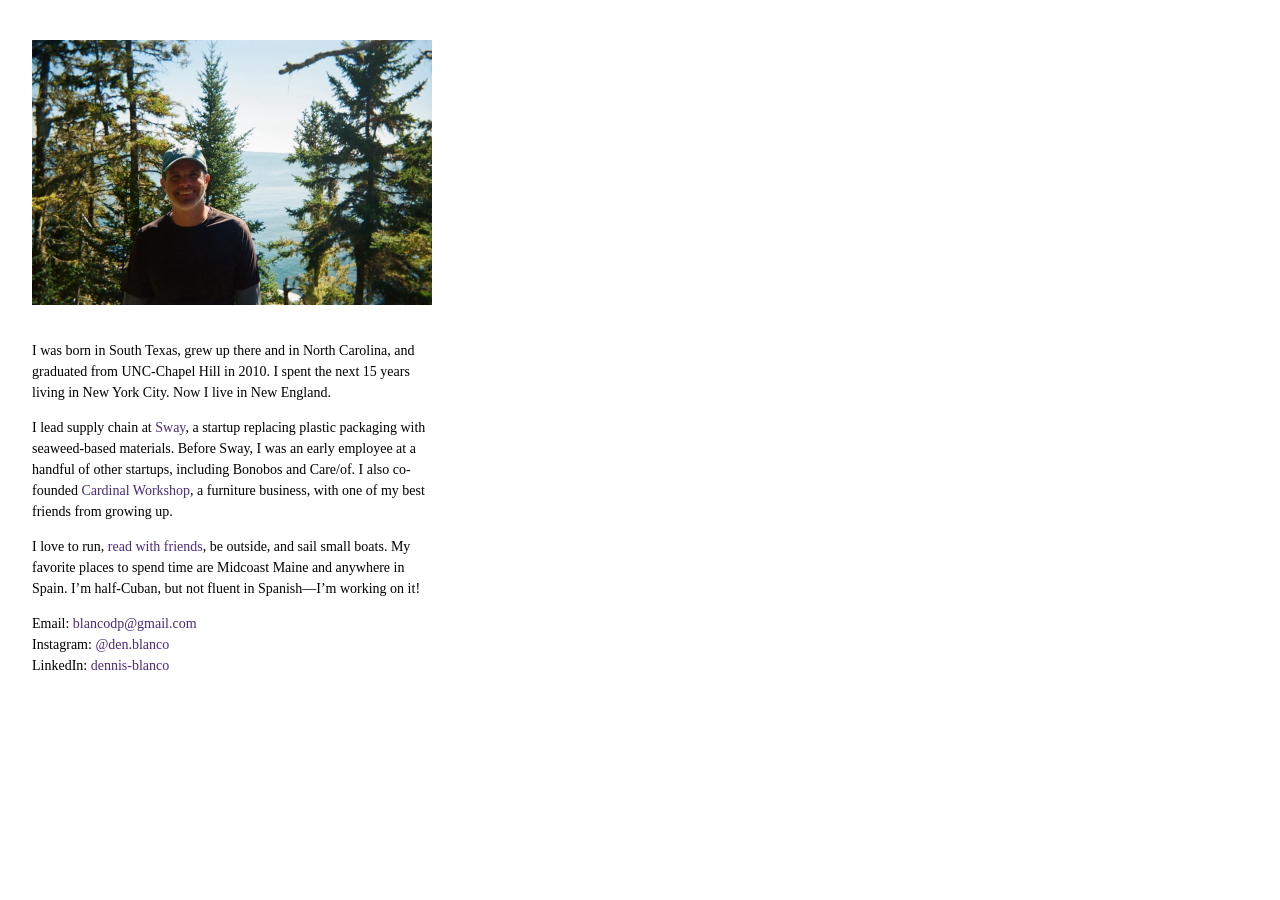
<file: index.html>
<!doctype html>
<html>
	<head>

	<title>Dennis Blanco</title>
	<meta charset="UTF-8" />
	<meta name="description" content="Dennis Blanco's Personal Site" />
	<meta name="keywords" content="Dennis Blanco" />
	<meta name="viewport" content="width=device-width" />
	<meta name="robots" content="FOLLOW,INDEX, NOODP" />
	<meta property="og:title" content="Dennis Blanco" />
	<meta property="og:description" content="Dennis Blanco's Personal Site" />
	<meta property="og:url" content="http://dennisblanco.com" />
	<meta property="og:image" content="images/coast.jpg" />
	<link rel="icon" href="data:image/svg+xml,<svg xmlns=%22http://www.w3.org/2000/svg%22 viewBox=%220 0 100 100%22><text y=%22.9em%22 font-size=%2290%22>🥭</text></svg>" />
	<link rel="stylesheet" type="text/css" media="all" href="style.css" />

	<!-- Global site tag (gtag.js) - Google Analytics -->
	<script async src="https://www.googletagmanager.com/gtag/js?id=UA-112748717-1"></script>
	<script>
  		window.dataLayer = window.dataLayer || [];
  		function gtag(){dataLayer.push(arguments);}
  		gtag('js', new Date());

  		gtag('config', 'UA-112748717-1');
	</script>

	</head>

	<body>
		<div class="container">
			<p class="photo"><img src="images/coast.jpg" alt="Dennis smiling in a ball cap, with evergreen trees and the ocean behind him" /></p>
			<p>I was born in South Texas, grew up there and in North Carolina, and graduated from UNC-Chapel Hill in 2010. I spent the next 15 years living in New York City. Now I live in New England.
			</p>
			<p>I lead supply chain at <a href="http://swaythefuture.com" target="_blank">Sway</a>, a startup replacing plastic packaging with seaweed-based materials. Before Sway, I was an early employee at a handful of other startups, including Bonobos and Care/of. I also co-founded <a href="https://cardinalworkshop.netlify.app/" target="_blank">Cardinal Workshop</a>, a furniture business, with one of my best friends from growing up.
			</p>
			<p>I love to run, <a href="https://bookishhang.netlify.app/" target="_blank">read with friends</a>, be outside, and sail small boats. My favorite places to spend time are Midcoast Maine and anywhere in Spain. I’m half-Cuban, but not fluent in Spanish—I’m working on it!
			</p>
			<p>Email: <span id="email">[turn on JavaScript to see it]</span><br />
			Instagram: <a href="https://www.instagram.com/den.blanco/" target="_blank">@den.blanco</a><br />
			LinkedIn: <a href="https://www.linkedin.com/in/dennis-blanco/" target="_blank">dennis-blanco</a>
			</p>
		</div>

		<script>
			// Build the email link in the browser so it isn't in the page source for bots to collect.
			// The address is stored as reversed character codes.
			var address = String.fromCharCode(109,111,99,46,108,105,97,109,103,64,112,100,111,99,110,97,108,98).split('').reverse().join('');
			var email = document.getElementById('email');
			email.innerHTML = '<a href="mailto:' + address + '">' + address + '</a>';
		</script>
	</body>
</html>
</file>
<file: style.css>
/*
Theme Name: Blanco
Theme URI: http://dennisblanco.com/
Author: Dennis Blanco
*/

body {
	margin: 0;
	background-color: #fff;
	color: black;
	font-family: Georgia, serif;
	font-size: 14px;
	line-height: 1.5em;
	}

.container {
	padding: 40px 2rem 70px;
	text-align: left;
	max-width: 400px;
	}

img {
	display: block;
	max-width: 70%;
	height: auto;
	}

a {
	color: #4b2a7b;
	text-decoration: none;
	}

a:hover {
	color: black;
	}

ul {
	list-style: none;
	padding-left: 0;
	}

li::before {
	content: "- ";
	}

#books ul {
	list-style: disc;
	padding-left: 1.5em;
	}

#books li::before {
	content: none;
	}

#books li {
	margin-bottom: 0.9em;
	}

#books h2 {
	margin-top: 2em;
	}

.photo {
	margin-top: 0;
	margin-bottom: 2.5em;
	}

.photo img {
	max-width: 100%;
	}
</file>
